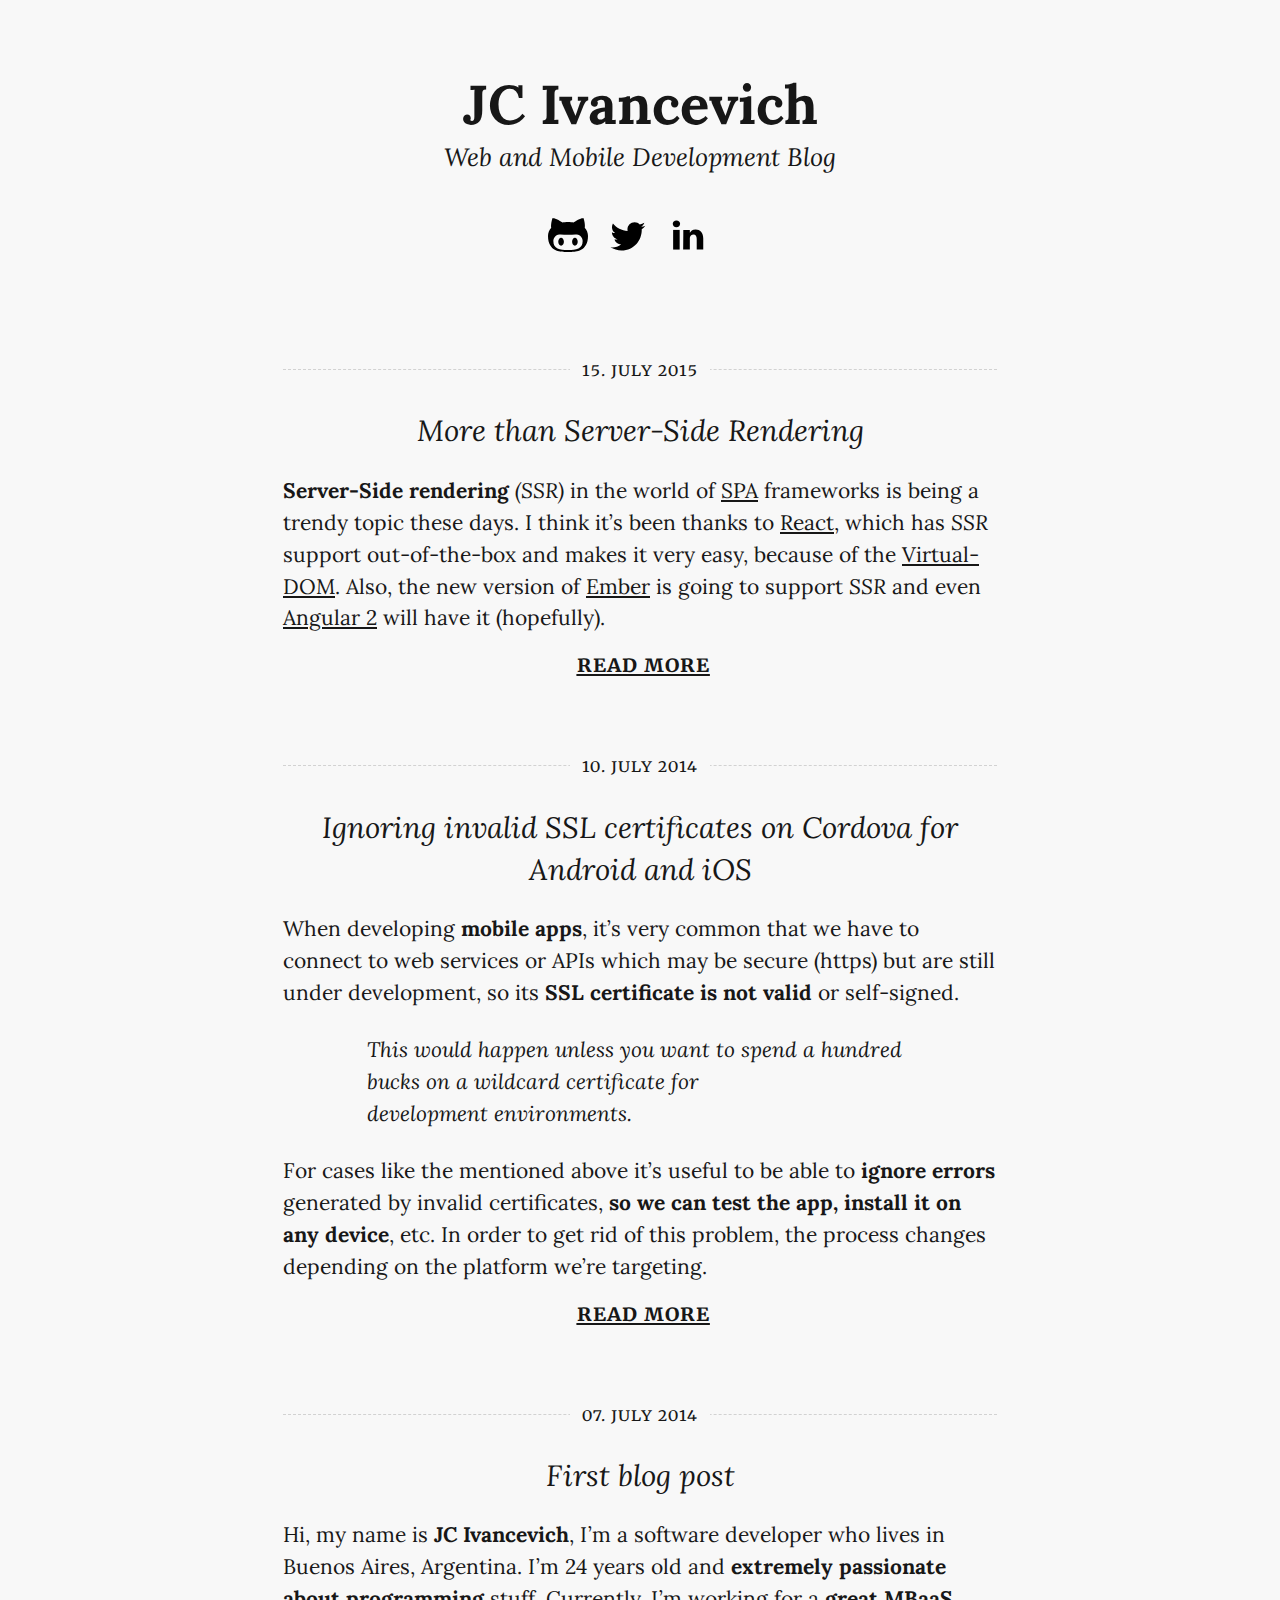
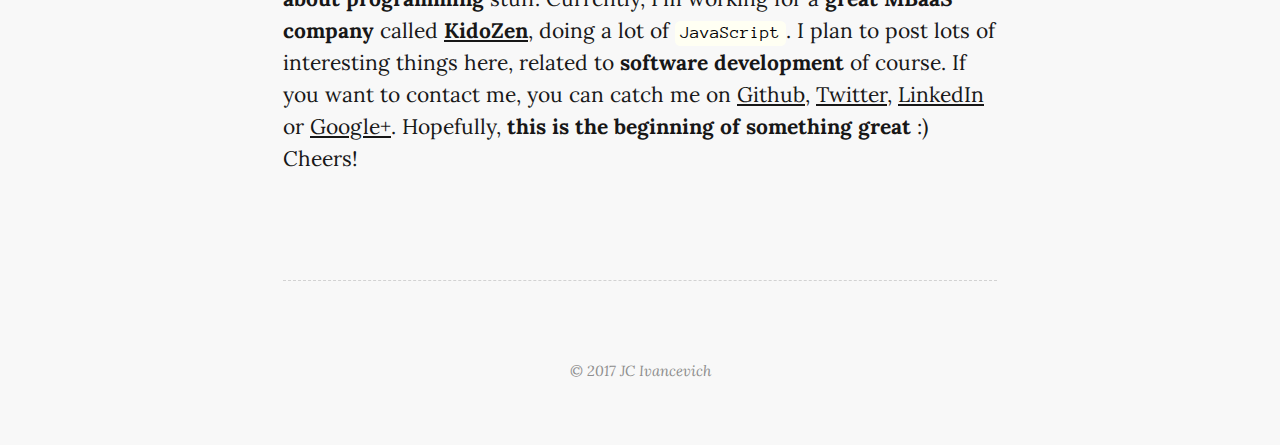
<file: index.html>
<!DOCTYPE html>
<html lang="en">
  <head>
    <meta charset="utf-8">
    <meta http-equiv="X-UA-Compatible" content="IE=edge,chrome=1">
    <meta name="viewport" content="width=device-width">
    <meta name="description" content="Here you will find web and mobile development articles written by JC Ivancevich. A Software Engineer based in Buenos Aires who specializes in Node.js, Angular.js, React.js and essentially all things JavaScript.">
    <title>Web and Mobile Development Blog - JC Ivancevich
    </title>
    <link rel="alternate" href="http://ivancevich.me/feed.xml" type="application/rss+xml" title="Web and Mobile Development Blog">
    <link rel="stylesheet" href="//fonts.googleapis.com/css?family=Lora:400,700,400italic,700italic|Anonymous+Pro:400,700,400italic,700italic|Merriweather:400,700,300">
    <link rel="stylesheet" href="/css/main.css">
  </head>
  <body>
    <header class="header">
      <div class="content-wrap">
        <div class="logo">
          <h1><a href="http://ivancevich.me">JC Ivancevich</a></h1>
          <p class="description">Web and Mobile Development Blog</p>
        </div>
        <div class="social"><a href="https://github.com/ivancevich" target="_blank"><img src="/img/github.svg" alt="Github"></a><a href="https://twitter.com/ivancevich" target="_blank"><img src="/img/twitter.svg" alt="Twitter"></a><a href="https://www.linkedin.com/in/ivancevich" target="_blank"><img src="/img/linkedin.svg" alt="Linkedin"></a></div>
      </div>
    </header>
    <div id="content">
      <div class="content-wrap">
        <article class="article intro">
          <header>
            <p class="date"><span>15. July 2015</span></p>
            <h2><a href="/articles/more-than-server-side-rendering/">More than Server-Side Rendering</a></h2>
          </header>
          <section class="content"><p><strong>Server-Side rendering</strong> <em>(<span class="caps">SSR</span>)</em> in the world of <a href="https://en.wikipedia.org/wiki/Single-page_application"><span class="caps">SPA</span></a> frameworks is being a trendy topic these days. I think it’s been thanks to <a href="https://facebook.github.io/react/">React</a>, which has <em><span class="caps">SSR</span></em> support out-of-the-box and makes it very easy, because of the <a href="http://tonyfreed.com/blog/what_is_virtual_dom">Virtual-<span class="caps">DOM</span></a>. Also, the new version of <a href="http://emberjs.com/blog/2015/01/08/inside-fastboot-faking-the-dom-in-node.html">Ember</a> is going to support <em><span class="caps">SSR</span></em> and even <a href="https://www.reddit.com/r/angularjs/comments/2zowc4/angular_2_supports_serverside_rendering_and/">Angular 2</a> will have it<span class="widont">&nbsp;</span>(hopefully).</p>

            <p class="more"><a href="/articles/more-than-server-side-rendering/">read more</a></p>
          </section>
        </article>
        <article class="article intro">
          <header>
            <p class="date"><span>10. July 2014</span></p>
            <h2><a href="/articles/ignoring-invalid-ssl-certificates-on-cordova-android-ios/">Ignoring invalid SSL certificates on Cordova for Android and iOS</a></h2>
          </header>
          <section class="content"><p>When developing <strong>mobile apps</strong>, it’s very common that we have to connect to web services or APIs which may be secure (https) but are still under development, so its <strong><span class="caps">SSL</span> certificate is not valid</strong> or<span class="widont">&nbsp;</span>self-signed.</p>
<blockquote>
<p>This would happen unless you want to spend a hundred bucks on a wildcard certificate for development<span class="widont">&nbsp;</span>environments.</p>
</blockquote>
<p>For cases like the mentioned above it’s useful to be able to <strong>ignore errors</strong> generated by invalid certificates, <strong>so we can test the app, install it on any device</strong>, etc.</p>
<p>In order to get rid of this problem, the process changes depending on the platform we’re<span class="widont">&nbsp;</span>targeting.</p>

            <p class="more"><a href="/articles/ignoring-invalid-ssl-certificates-on-cordova-android-ios/">read more</a></p>
          </section>
        </article>
        <article class="article intro">
          <header>
            <p class="date"><span>07. July 2014</span></p>
            <h2><a href="/articles/first-blog-post/">First blog post</a></h2>
          </header>
          <section class="content"><p>Hi, my name is <strong><span class="caps">JC</span> Ivancevich</strong>, I’m a software developer who lives in Buenos Aires,<span class="widont">&nbsp;</span>Argentina.</p>
<p>I’m 24 years old and <strong>extremely passionate about programming</strong><span class="widont">&nbsp;</span>stuff.</p>
<p>Currently, I’m working for a <strong>great MBaaS company</strong> called <strong><a href="http://www.kidozen.com">KidoZen</a></strong>, doing a lot of <code>JavaScript</code>.</p>
<p>I plan to post lots of interesting things here, related to <strong>software development</strong> of<span class="widont">&nbsp;</span>course.</p>
<p>If you want to contact me, you can catch me on <a href="https://github.com/ivancevich">Github</a>, <a href="https://twitter.com/ivancevich">Twitter</a>, <a href="http://ar.linkedin.com/in/ivancevich">LinkedIn</a> or <a href="https://plus.google.com/+JuanCarlosIvancevich">Google+</a>.</p>
<p>Hopefully, <strong>this is the beginning of something great</strong><span class="widont">&nbsp;</span>:)</p>
<p>Cheers!</p>

          </section>
        </article>
      </div>
    </div>
    <footer>
      <div class="content-wrap">
        <div class="nav">
          <!--else-->
          <!--  a(href='/archive.html') « Archives-->
        </div>
        <section class="about">
        </section>
        <section class="copy">
          <p>&copy; 2017 JC Ivancevich</p>
        </section>
      </div>
    </footer>
    <script type="text/javascript">
      (function(i,s,o,g,r,a,m){i['GoogleAnalyticsObject']=r;i[r]=i[r]||function(){
      (i[r].q=i[r].q||[]).push(arguments)},i[r].l=1*new Date();a=s.createElement(o),
      m=s.getElementsByTagName(o)[0];a.async=1;a.src=g;m.parentNode.insertBefore(a,m)
      })(window,document,'script','//www.google-analytics.com/analytics.js','ga');
      ga('create', 'UA-52650401-1', 'auto');
      ga('send', 'pageview');
    </script>
  </body>
</html>
</file>
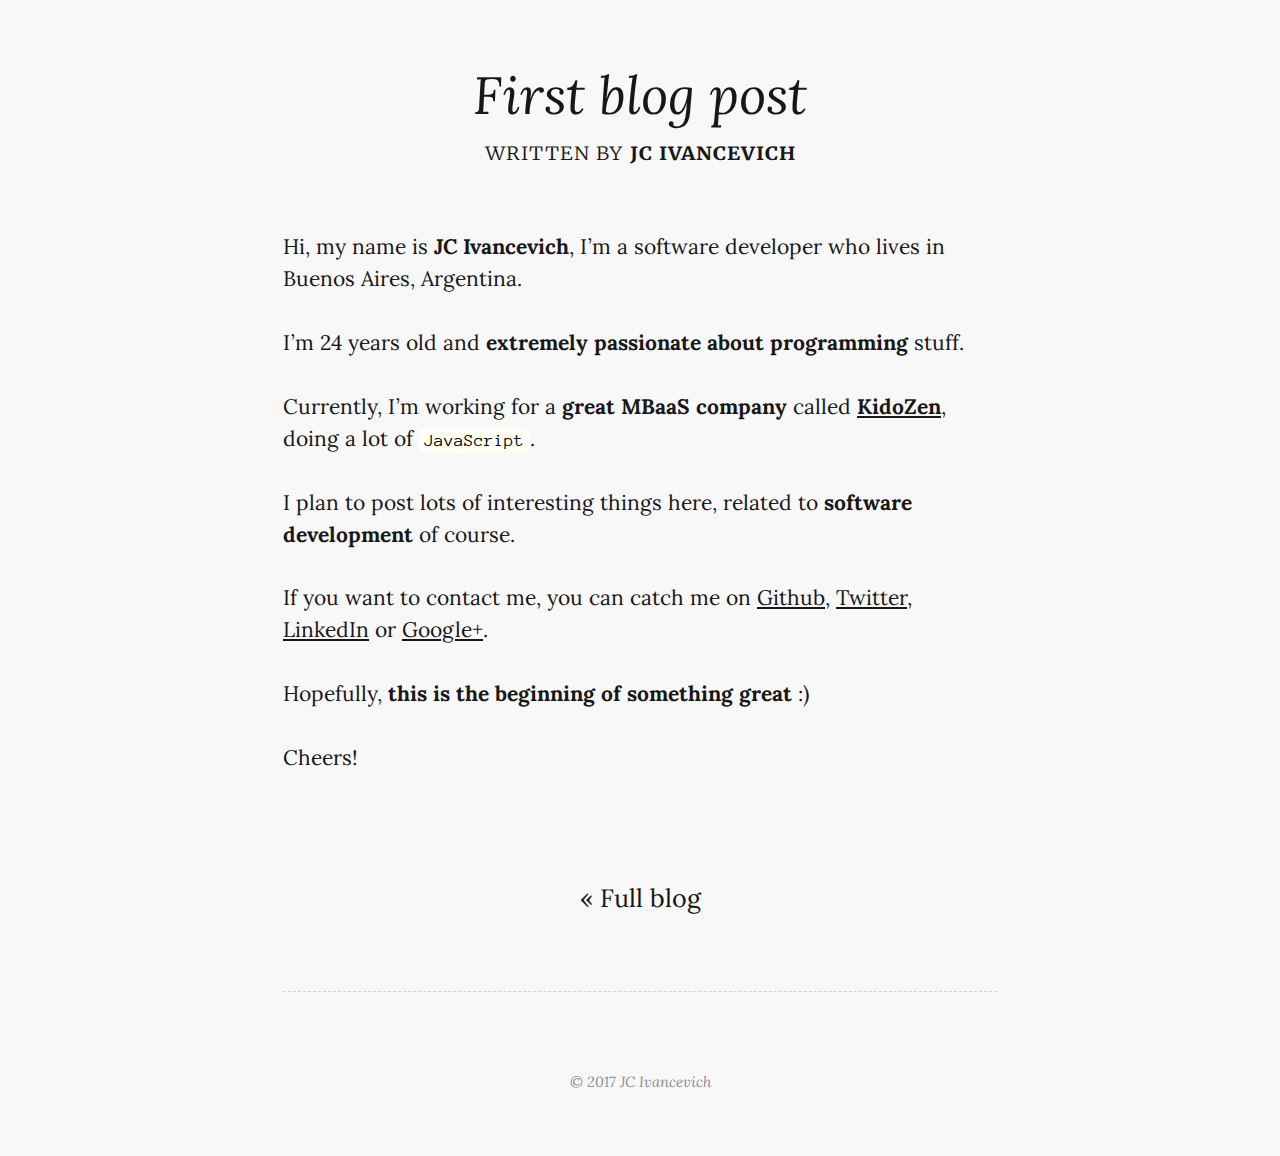
<file: articles/first-blog-post/index.html>
<!DOCTYPE html>
<html lang="en">
  <head>
    <meta charset="utf-8">
    <meta http-equiv="X-UA-Compatible" content="IE=edge,chrome=1">
    <meta name="viewport" content="width=device-width">
    <meta name="description" content="Here you will find web and mobile development articles written by JC Ivancevich. A Software Engineer based in Buenos Aires who specializes in Node.js, Angular.js, React.js and essentially all things JavaScript.">
    <title>First blog post - Web and Mobile Development Blog - JC Ivancevich
    </title>
    <link rel="alternate" href="http://ivancevich.me/feed.xml" type="application/rss+xml" title="Web and Mobile Development Blog">
    <link rel="stylesheet" href="//fonts.googleapis.com/css?family=Lora:400,700,400italic,700italic|Anonymous+Pro:400,700,400italic,700italic|Merriweather:400,700,300">
    <link rel="stylesheet" href="/css/main.css">
  </head>
  <body class="article-detail">
    <header class="header">
      <div class="content-wrap">
        <h1>First blog post</h1>
        <p class="author">Written by <span class="author"><a href="/">JC Ivancevich</a></span>
        </p>
      </div>
    </header>
    <div id="content">
      <div class="content-wrap">
        <article class="article">
          <section class="content"><p>Hi, my name is <strong><span class="caps">JC</span> Ivancevich</strong>, I’m a software developer who lives in Buenos Aires,<span class="widont">&nbsp;</span>Argentina.</p>
<p>I’m 24 years old and <strong>extremely passionate about programming</strong><span class="widont">&nbsp;</span>stuff.</p>
<p>Currently, I’m working for a <strong>great MBaaS company</strong> called <strong><a href="http://www.kidozen.com">KidoZen</a></strong>, doing a lot of <code>JavaScript</code>.</p>
<p>I plan to post lots of interesting things here, related to <strong>software development</strong> of<span class="widont">&nbsp;</span>course.</p>
<p>If you want to contact me, you can catch me on <a href="https://github.com/ivancevich">Github</a>, <a href="https://twitter.com/ivancevich">Twitter</a>, <a href="http://ar.linkedin.com/in/ivancevich">LinkedIn</a> or <a href="https://plus.google.com/+JuanCarlosIvancevich">Google+</a>.</p>
<p>Hopefully, <strong>this is the beginning of something great</strong><span class="widont">&nbsp;</span>:)</p>
<p>Cheers!</p>
</section>
        </article>
        <div id="disqus_thread"></div>
        <script type="text/javascript">
          var disqus_shortname = 'ivancevich';
          (function() {
            var dsq = document.createElement('script'); dsq.type = 'text/javascript'; dsq.async = true;
            dsq.src = '//' + disqus_shortname + '.disqus.com/embed.js';
            (document.getElementsByTagName('head')[0] || document.getElementsByTagName('body')[0]).appendChild(dsq);
          })();
        </script>
        <noscript>Please enable JavaScript to view the comments.</noscript>
      </div>
    </div>
    <footer>
      <div class="content-wrap">
        <div class="nav"><a href="/">« Full blog</a></div>
        <section class="about">
        </section>
        <section class="copy">
          <p>&copy; 2017 JC Ivancevich</p>
        </section>
      </div>
    </footer>
    <script type="text/javascript">
      (function(i,s,o,g,r,a,m){i['GoogleAnalyticsObject']=r;i[r]=i[r]||function(){
      (i[r].q=i[r].q||[]).push(arguments)},i[r].l=1*new Date();a=s.createElement(o),
      m=s.getElementsByTagName(o)[0];a.async=1;a.src=g;m.parentNode.insertBefore(a,m)
      })(window,document,'script','//www.google-analytics.com/analytics.js','ga');
      ga('create', 'UA-52650401-1', 'auto');
      ga('send', 'pageview');
    </script>
  </body>
</html>
</file>
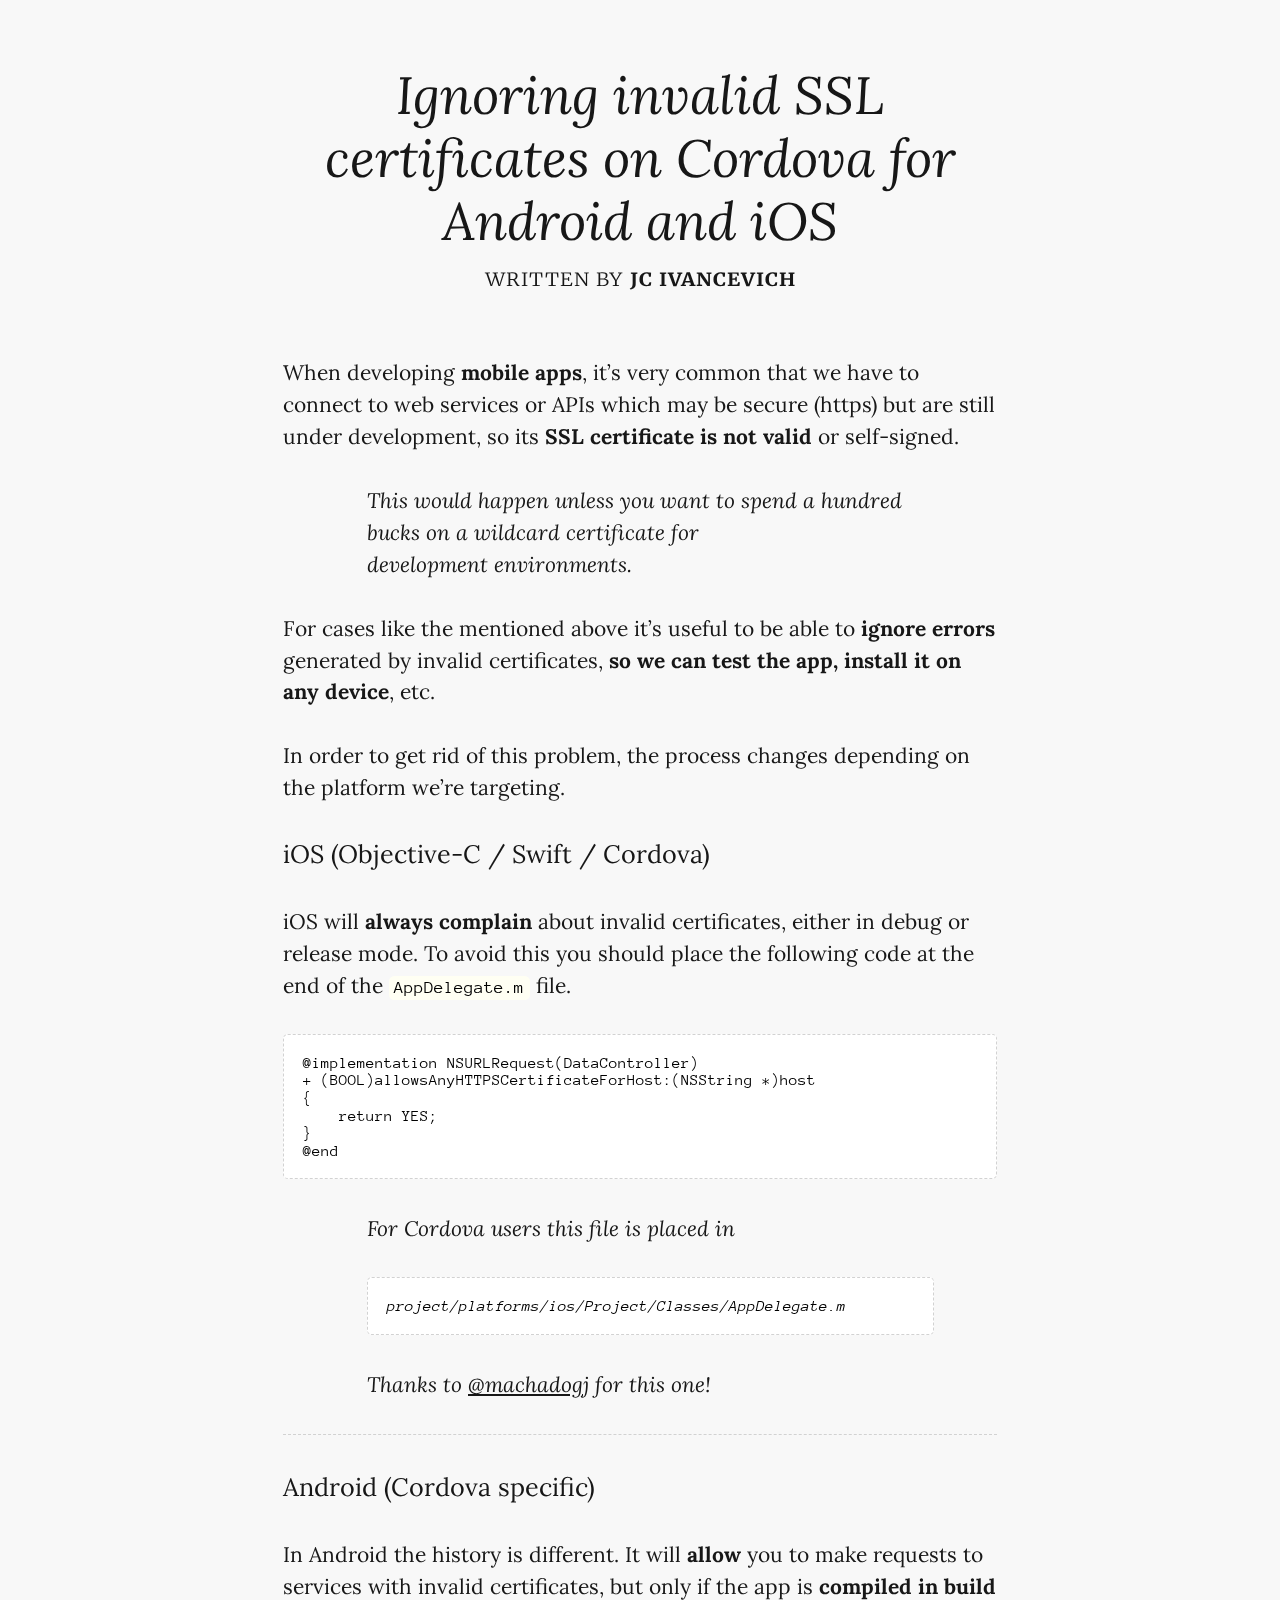
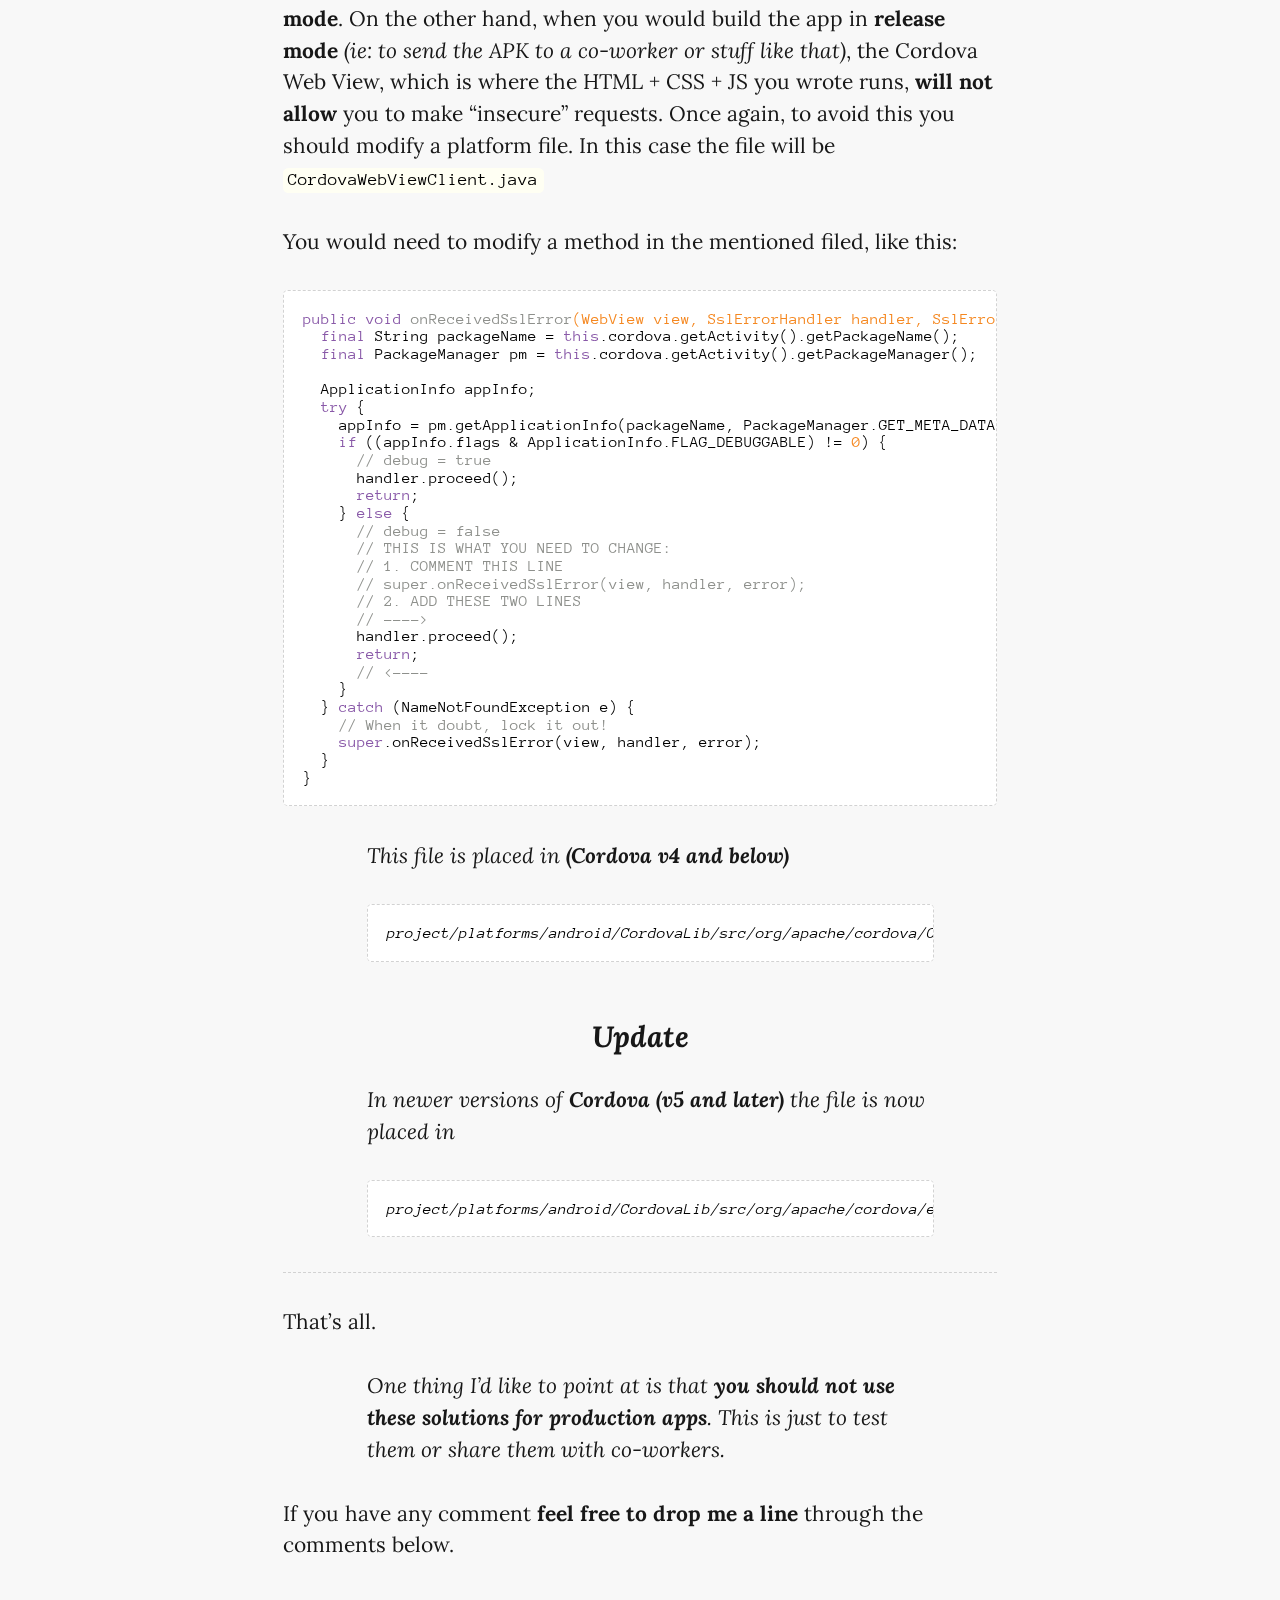
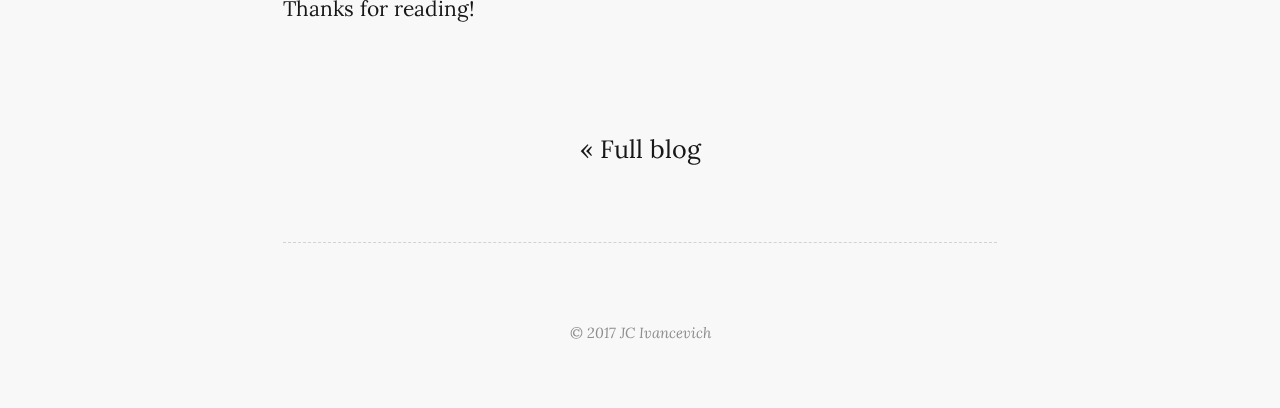
<file: articles/ignoring-invalid-ssl-certificates-on-cordova-android-ios/index.html>
<!DOCTYPE html>
<html lang="en">
  <head>
    <meta charset="utf-8">
    <meta http-equiv="X-UA-Compatible" content="IE=edge,chrome=1">
    <meta name="viewport" content="width=device-width">
    <meta name="description" content="Here you will find web and mobile development articles written by JC Ivancevich. A Software Engineer based in Buenos Aires who specializes in Node.js, Angular.js, React.js and essentially all things JavaScript.">
    <title>Ignoring invalid SSL certificates on Cordova for Android and iOS - Web and Mobile Development Blog - JC Ivancevich
    </title>
    <link rel="alternate" href="http://ivancevich.me/feed.xml" type="application/rss+xml" title="Web and Mobile Development Blog">
    <link rel="stylesheet" href="//fonts.googleapis.com/css?family=Lora:400,700,400italic,700italic|Anonymous+Pro:400,700,400italic,700italic|Merriweather:400,700,300">
    <link rel="stylesheet" href="/css/main.css">
  </head>
  <body class="article-detail">
    <header class="header">
      <div class="content-wrap">
        <h1>Ignoring invalid SSL certificates on Cordova for Android and iOS</h1>
        <p class="author">Written by <span class="author"><a href="/">JC Ivancevich</a></span>
        </p>
      </div>
    </header>
    <div id="content">
      <div class="content-wrap">
        <article class="article">
          <section class="content"><p>When developing <strong>mobile apps</strong>, it’s very common that we have to connect to web services or APIs which may be secure (https) but are still under development, so its <strong><span class="caps">SSL</span> certificate is not valid</strong> or<span class="widont">&nbsp;</span>self-signed.</p>
<blockquote>
<p>This would happen unless you want to spend a hundred bucks on a wildcard certificate for development<span class="widont">&nbsp;</span>environments.</p>
</blockquote>
<p>For cases like the mentioned above it’s useful to be able to <strong>ignore errors</strong> generated by invalid certificates, <strong>so we can test the app, install it on any device</strong>, etc.</p>
<p>In order to get rid of this problem, the process changes depending on the platform we’re<span class="widont">&nbsp;</span>targeting.</p>
<h2 id="ios-objective-c-swift-cordova-">iOS (Objective-C / Swift /<span class="widont">&nbsp;</span>Cordova)</h2>
<p>iOS will <strong>always complain</strong> about invalid certificates, either in debug or release mode. To avoid this you should place the following code at the end of the <code>AppDelegate.m</code> file.</p>
<pre><code class="lang-objective-c">@implementation NSURLRequest(DataController)
+ (BOOL)allowsAnyHTTPSCertificateForHost:(NSString *)host
{
    return YES;
}
@end
</code></pre>
<blockquote>
<p>For Cordova users this file is placed<span class="widont">&nbsp;</span>in</p>
<pre><code>project/platforms/ios/Project/Classes/AppDelegate.m
</code></pre><p>Thanks to <a href="http://machadogj.com">@machadogj</a> for this<span class="widont">&nbsp;</span>one!</p>
</blockquote>
<hr>
<h2 id="android-cordova-specific-">Android (Cordova specific)</h2>
<p>In Android the history is different.
It will <strong>allow</strong> you to make requests to services with invalid certificates, but only if the app is <strong>compiled in build mode</strong>.
On the other hand, when you would build the app in <strong>release mode</strong> <em>(ie: to send the <span class="caps">APK</span> to a co-worker or stuff like that)</em>, the Cordova Web View, which is where the <span class="caps">HTML</span> + <span class="caps">CSS</span> + <span class="caps">JS</span> you wrote runs, <strong>will not allow</strong> you to make “insecure” requests.
Once again, to avoid this you should modify a platform file. In this case the file will be <code>CordovaWebViewClient.java</code></p>
<p>You would need to modify a method in the mentioned filed, like<span class="widont">&nbsp;</span>this:</p>
<pre><code class="lang-java"><span class="function"><span class="keyword">public</span> <span class="keyword">void</span> <span class="title">onReceivedSslError</span><span class="params">(WebView view, SslErrorHandler handler, SslError error)</span> </span>{
  <span class="keyword">final</span> String packageName = <span class="keyword">this</span>.cordova.getActivity().getPackageName();
  <span class="keyword">final</span> PackageManager pm = <span class="keyword">this</span>.cordova.getActivity().getPackageManager();

  ApplicationInfo appInfo;
  <span class="keyword">try</span> {
    appInfo = pm.getApplicationInfo(packageName, PackageManager.GET_META_DATA);
    <span class="keyword">if</span> ((appInfo.flags <span class="amp">&amp;</span> ApplicationInfo.FLAG_DEBUGGABLE) != <span class="number">0</span>) {
      <span class="comment">// debug = true</span>
      handler.proceed();
      <span class="keyword">return</span>;
    } <span class="keyword">else</span> {
      <span class="comment">// debug = false</span>
      <span class="comment">// <span class="caps">THIS</span> <span class="caps">IS</span> <span class="caps">WHAT</span> <span class="caps">YOU</span> <span class="caps">NEED</span> <span class="caps">TO</span> <span class="caps">CHANGE</span>:</span>
      <span class="comment">// 1. <span class="caps">COMMENT</span> <span class="caps">THIS</span> <span class="caps">LINE</span></span>
      <span class="comment">// super.onReceivedSslError(view, handler, error);</span>
      <span class="comment">// 2. <span class="caps">ADD</span> <span class="caps">THESE</span> <span class="caps">TWO</span> <span class="caps">LINES</span></span>
      <span class="comment">// ----&gt;</span>
      handler.proceed();
      <span class="keyword">return</span>;
      <span class="comment">// &lt;----</span>
    }
  } <span class="keyword">catch</span> (NameNotFoundException e) {
    <span class="comment">// When it doubt, lock it out!</span>
    <span class="keyword">super</span>.onReceivedSslError(view, handler, error);
  }
}
</code></pre>
<blockquote>
<p>This file is placed in <strong>(Cordova v4 and<span class="widont">&nbsp;</span>below)</strong></p>
<pre><code>project/platforms/android/CordovaLib/src/org/apache/cordova/CordovaWebViewClient.java
</code></pre></blockquote>
<h3 id="-update-"><strong>Update</strong></h3>
<blockquote>
<p>In newer versions of <strong>Cordova (v5 and later)</strong> the file is now placed<span class="widont">&nbsp;</span>in</p>
<pre><code>project/platforms/android/CordovaLib/src/org/apache/cordova/engine/SystemWebViewClient.java
</code></pre></blockquote>
<hr>
<p>That’s all.</p>
<blockquote>
<p>One thing I’d like to point at is that <strong>you should not use these solutions for production apps</strong>. This is just to test them or share them with<span class="widont">&nbsp;</span>co-workers.</p>
</blockquote>
<p>If you have any comment <strong>feel free to drop me a line</strong> through the comments<span class="widont">&nbsp;</span>below.</p>
<p>Thanks for reading!</p>
</section>
        </article>
        <div id="disqus_thread"></div>
        <script type="text/javascript">
          var disqus_shortname = 'ivancevich';
          (function() {
            var dsq = document.createElement('script'); dsq.type = 'text/javascript'; dsq.async = true;
            dsq.src = '//' + disqus_shortname + '.disqus.com/embed.js';
            (document.getElementsByTagName('head')[0] || document.getElementsByTagName('body')[0]).appendChild(dsq);
          })();
        </script>
        <noscript>Please enable JavaScript to view the comments.</noscript>
      </div>
    </div>
    <footer>
      <div class="content-wrap">
        <div class="nav"><a href="/">« Full blog</a></div>
        <section class="about">
        </section>
        <section class="copy">
          <p>&copy; 2017 JC Ivancevich</p>
        </section>
      </div>
    </footer>
    <script type="text/javascript">
      (function(i,s,o,g,r,a,m){i['GoogleAnalyticsObject']=r;i[r]=i[r]||function(){
      (i[r].q=i[r].q||[]).push(arguments)},i[r].l=1*new Date();a=s.createElement(o),
      m=s.getElementsByTagName(o)[0];a.async=1;a.src=g;m.parentNode.insertBefore(a,m)
      })(window,document,'script','//www.google-analytics.com/analytics.js','ga');
      ga('create', 'UA-52650401-1', 'auto');
      ga('send', 'pageview');
    </script>
  </body>
</html>
</file>
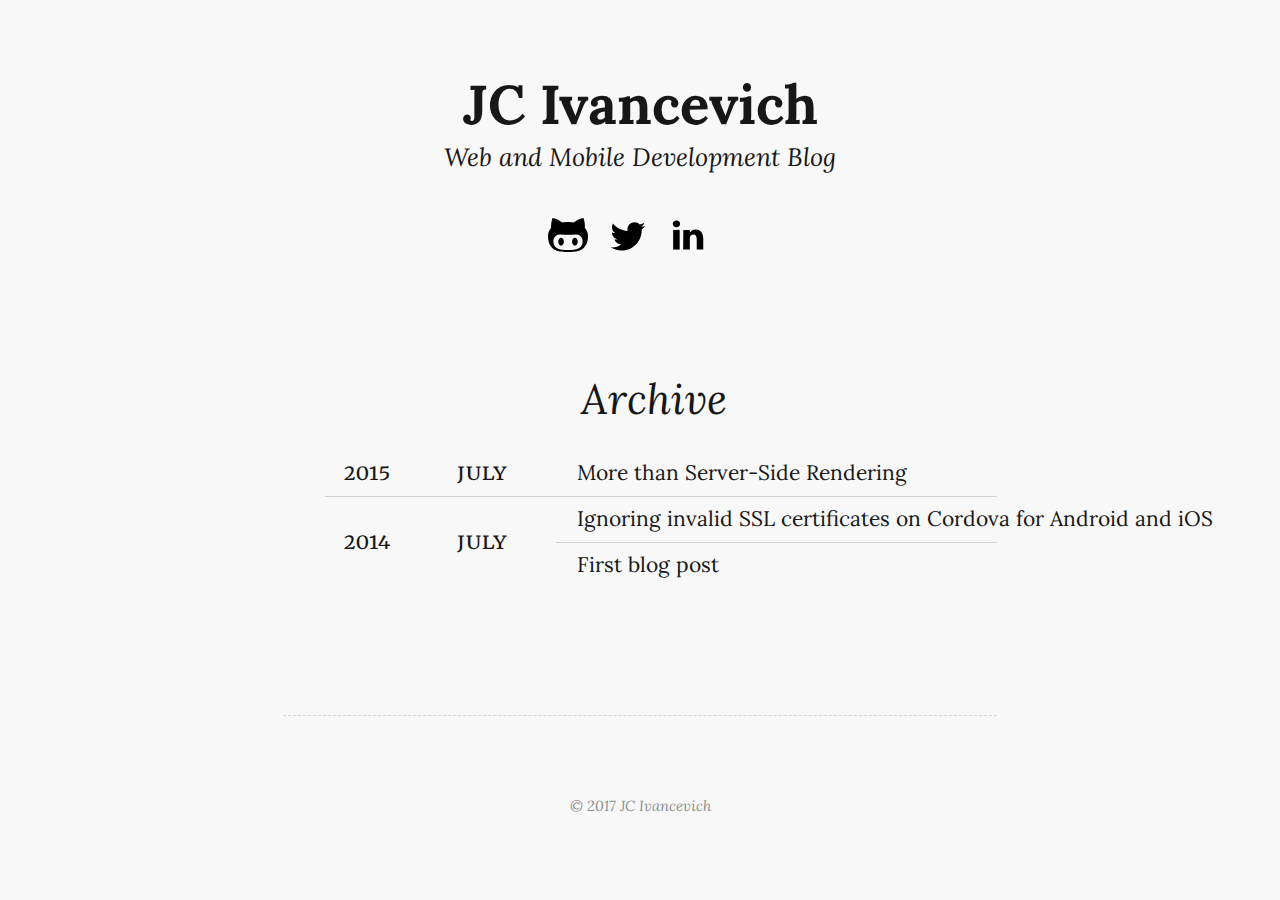
<file: archive.html>
<!DOCTYPE html>
<html lang="en">
  <head>
    <meta charset="utf-8">
    <meta http-equiv="X-UA-Compatible" content="IE=edge,chrome=1">
    <meta name="viewport" content="width=device-width">
    <meta name="description" content="Here you will find web and mobile development articles written by JC Ivancevich. A Software Engineer based in Buenos Aires who specializes in Node.js, Angular.js, React.js and essentially all things JavaScript.">
    <title>Web and Mobile Development Blog - JC Ivancevich
    </title>
    <link rel="alternate" href="http://ivancevich.me/feed.xml" type="application/rss+xml" title="Web and Mobile Development Blog">
    <link rel="stylesheet" href="//fonts.googleapis.com/css?family=Lora:400,700,400italic,700italic|Anonymous+Pro:400,700,400italic,700italic|Merriweather:400,700,300">
    <link rel="stylesheet" href="/css/main.css">
  </head>
  <body>
    <header class="header">
      <div class="content-wrap">
        <div class="logo">
          <h1><a href="http://ivancevich.me">JC Ivancevich</a></h1>
          <p class="description">Web and Mobile Development Blog</p>
        </div>
        <div class="social"><a href="https://github.com/ivancevich" target="_blank"><img src="/img/github.svg" alt="Github"></a><a href="https://twitter.com/ivancevich" target="_blank"><img src="/img/twitter.svg" alt="Twitter"></a><a href="https://www.linkedin.com/in/ivancevich" target="_blank"><img src="/img/linkedin.svg" alt="Linkedin"></a></div>
      </div>
    </header>
    <div id="content">
      <div class="content-wrap">
        <section class="archive">
          <h2>Archive</h2>
          <ul>
            <li><span style="line-height:2.2em" class="year-label">2015</span>
              <ul style="margin-left:4em">
                <li><span style="line-height:2.2em" class="month-label">July</span>
                  <ul style="margin-left:7em">
                    <li style="height:2.2em;line-height:2.2em;"><a href="/articles/more-than-server-side-rendering/">More than Server-Side Rendering</a></li>
                  </ul>
                </li>
              </ul>
            </li>
            <li><span style="line-height:4.4em" class="year-label">2014</span>
              <ul style="margin-left:4em">
                <li><span style="line-height:4.4em" class="month-label">July</span>
                  <ul style="margin-left:7em">
                    <li style="height:2.2em;line-height:2.2em;"><a href="/articles/ignoring-invalid-ssl-certificates-on-cordova-android-ios/">Ignoring invalid SSL certificates on Cordova for Android and iOS</a></li>
                    <li style="height:2.2em;line-height:2.2em;"><a href="/articles/first-blog-post/">First blog post</a></li>
                  </ul>
                </li>
              </ul>
            </li>
          </ul>
        </section>
      </div>
    </div>
    <footer>
      <div class="content-wrap">
        <section class="about">
        </section>
        <section class="copy">
          <p>&copy; 2017 JC Ivancevich</p>
        </section>
      </div>
    </footer>
  </body>
</html>
</file>
<file: css/main.css>
a,blockquote,body,h1,h2,h3,h4,h5,h6,img,ol,p,pre,ul{margin:0;padding:0;border:0}body{font-family:Lora,serif;font-size:21px;line-height:1.52;background-color:#f8f8f8;text-rendering:optimizeLegibility}@media (min-width:1600px){body{font-size:26px}}@media (max-width:900px){body{font-size:18px}}.content-wrap{width:34em;margin:0 auto}@media (max-width:690px){.content-wrap{width:auto;padding:0 1em}}a,body{color:#171717}a:hover{color:#f05000;text-decoration:underline}p{margin-bottom:1.52em}pre{font-size:.9em;overflow:auto;background:#fff;border:1px dashed #d2d2d2;border-radius:.25em;margin-bottom:1.8em;padding:1em}h1{font-size:2em;margin-bottom:1em}h2{font-size:1.2em;line-height:1.43;margin-bottom:1.35em}h2,h3{font-weight:400}h3{font-style:italic;text-align:center;font-size:1.4em;margin-top:1.8em;margin-bottom:.8em}ol,ul{margin:0 1.4em 1.4em 4em}li{margin-bottom:.5em}blockquote{margin:1.2em 3em;padding-left:1em;font-style:italic}hr{border:0;border-top:1px dashed #d2d2d2;height:0;margin:1.6em 0}.header{margin:3em 0 5em}@media (max-width:690px){.header{margin:1em 0}}.header h1{font-size:2.6em;text-align:center;font-weight:700;margin:0}@media (max-width:690px){.header h1{font-size:1.4em;margin-bottom:.6em}}.header a,.header a:hover{text-decoration:none;color:#171717}.header .author{font-family:Merriweather,serif;font-variant:small-caps;text-transform:lowercase;text-rendering:auto;text-align:center;font-weight:lighter;letter-spacing:1px;margin-top:1em}.header .author>span{font-weight:700}.header .author>span:hover{text-decoration:underline}.header .description{font-size:1.2em;font-style:italic;text-align:center;margin-top:-.3em}@media (max-width:690px){.header .description{font-size:1em}}.header .social{margin:0 auto;width:204px}.header .social>a{margin:0 10px}.header .social>a>img{width:40px;height:40px}body.article-detail>header h1{font-size:2.5em;font-style:italic;font-weight:400;margin-bottom:-.2em;line-height:1.2em}body.article-detail>header{margin-bottom:3em}footer{margin:3em 0}footer .nav{text-align:center;margin-top:5em;margin-bottom:3.5em}@media (max-width:690px){footer .nav{margin:1em 0}}footer .nav a{padding:0 .5em;font-size:1.2em;text-decoration:none}footer .about{border-top:1px dashed #d2d2d2;padding:2.2em 3em;font-size:.7em;-webkit-column-count:3;-moz-column-count:3;-ms-column-count:3;column-count:3;-webkit-column-gap:2em;-moz-column-gap:2em;-ms-column-gap:2em;column-gap:2em}@media (max-width:690px){footer .about{padding:0;font-size:.9em;padding-top:1.6em;-webkit-column-count:1;-moz-column-count:1;-ms-column-count:1;column-count:1}}@media (max-width:690px){footer .about p{margin-bottom:1em}}footer .copy{text-align:center;font-size:.7em;font-style:italic;margin-top:1em}footer .copy,footer .copy a{color:#8e8e8e}.article{margin:3em 0 4em}@media (max-width:690px){.article{margin:1em 0 2.5em}}.article header{border-top:1px dashed #d2d2d2}.article header h2{font-style:italic;text-align:center;font-weight:400;margin:.8em 0;font-size:1.4em}.article header h2 a{text-decoration:none}.article header .date{text-align:center;font-size:.8em;margin-top:-.7em}.article header .date span{background-color:#f8f8f8;padding:0 .7em}.article.intro .content p{display:inline}.article.intro .content .more{display:block;text-decoration:underline;text-align:center;font-weight:700;margin-top:15px;padding-left:.3em}.article .content img{display:block;width:100%}.date,.more{font-family:Merriweather,serif;font-variant:small-caps;text-transform:lowercase;font-weight:400;text-rendering:auto;letter-spacing:1px}.archive{width:32em;margin:5em auto 6em;padding-left:2em}@media (max-width:690px){.archive{width:80%;margin:0 auto}.archive *{float:none!important;line-height:1.6!important;width:auto!important;height:auto!important;text-align:left!important;border:0!important;margin:0!important}}.archive h2{font-size:2em;margin:0;margin-left:6.1em;margin-bottom:.5em;font-style:italic}.archive a,.archive span{display:block;float:left;margin-bottom:-1px;text-decoration:none}.archive a.last,.archive span.last{border:0;margin-bottom:0}.archive li:not(:last-child){border-bottom:1px solid #d2d2d2;margin-bottom:-1px}.archive a{width:21em;text-indent:1em;white-space:nowrap}.archive .month-label,.archive .year-label{width:4em;font-family:Merriweather,serif;font-variant:small-caps;text-transform:lowercase;font-weight:400;text-rendering:auto;letter-spacing:1px;text-align:center}.archive .month-label{width:7em}.archive ul{list-style:none;margin:0}.archive ul li{margin:0}code{font-family:Anonymous Pro,monospace;font-size:.85em;color:#000}code.lang-markdown{color:#424242}code.lang-markdown .header,code.lang-markdown .strong{font-weight:700}code.lang-markdown .emphasis{font-style:italic}code.lang-markdown .code,code.lang-markdown .header,code.lang-markdown .horizontal_rule,code.lang-markdown .link_label,code.lang-markdown .link_url{color:#555}code.lang-markdown .blockquote,code.lang-markdown .bullet{color:#bbb}pre code{display:block;line-height:1.1}p code{padding:.1em .3em .2em;border-radius:.3em;position:relative;background:#fffff3;white-space:nowrap}.tomorrow-comment,pre .comment,pre .title{color:#8e908c}.tomorrow-red,pre .attribute,pre .css .class,pre .css .id,pre .css .pseudo,pre .html .doctype,pre .regexp,pre .ruby .constant,pre .tag,pre .variable,pre .xml .doctype,pre .xml .pi,pre .xml .tag .title{color:#c82829}.tomorrow-orange,pre .built_in,pre .constant,pre .literal,pre .number,pre .params,pre .preprocessor{color:#f5871f}.tomorrow-yellow,pre .class,pre .css .rules .attribute,pre .ruby .class .title{color:#eab700}.tomorrow-green,pre .header,pre .inheritance,pre .ruby .symbol,pre .string,pre .value,pre .xml .cdata{color:#718c00}.tomorrow-aqua,pre .css .hexcolor{color:#3e999f}.tomorrow-blue,pre .coffeescript .title,pre .function,pre .javascript .title,pre .perl .sub,pre .python .decorator,pre .python .title,pre .ruby .function .title,pre .ruby .title .keyword{color:#4271ae}.tomorrow-purple,pre .javascript .function,pre .keyword{color:#8959a8}@media print{.social{display:none}}
</file>
